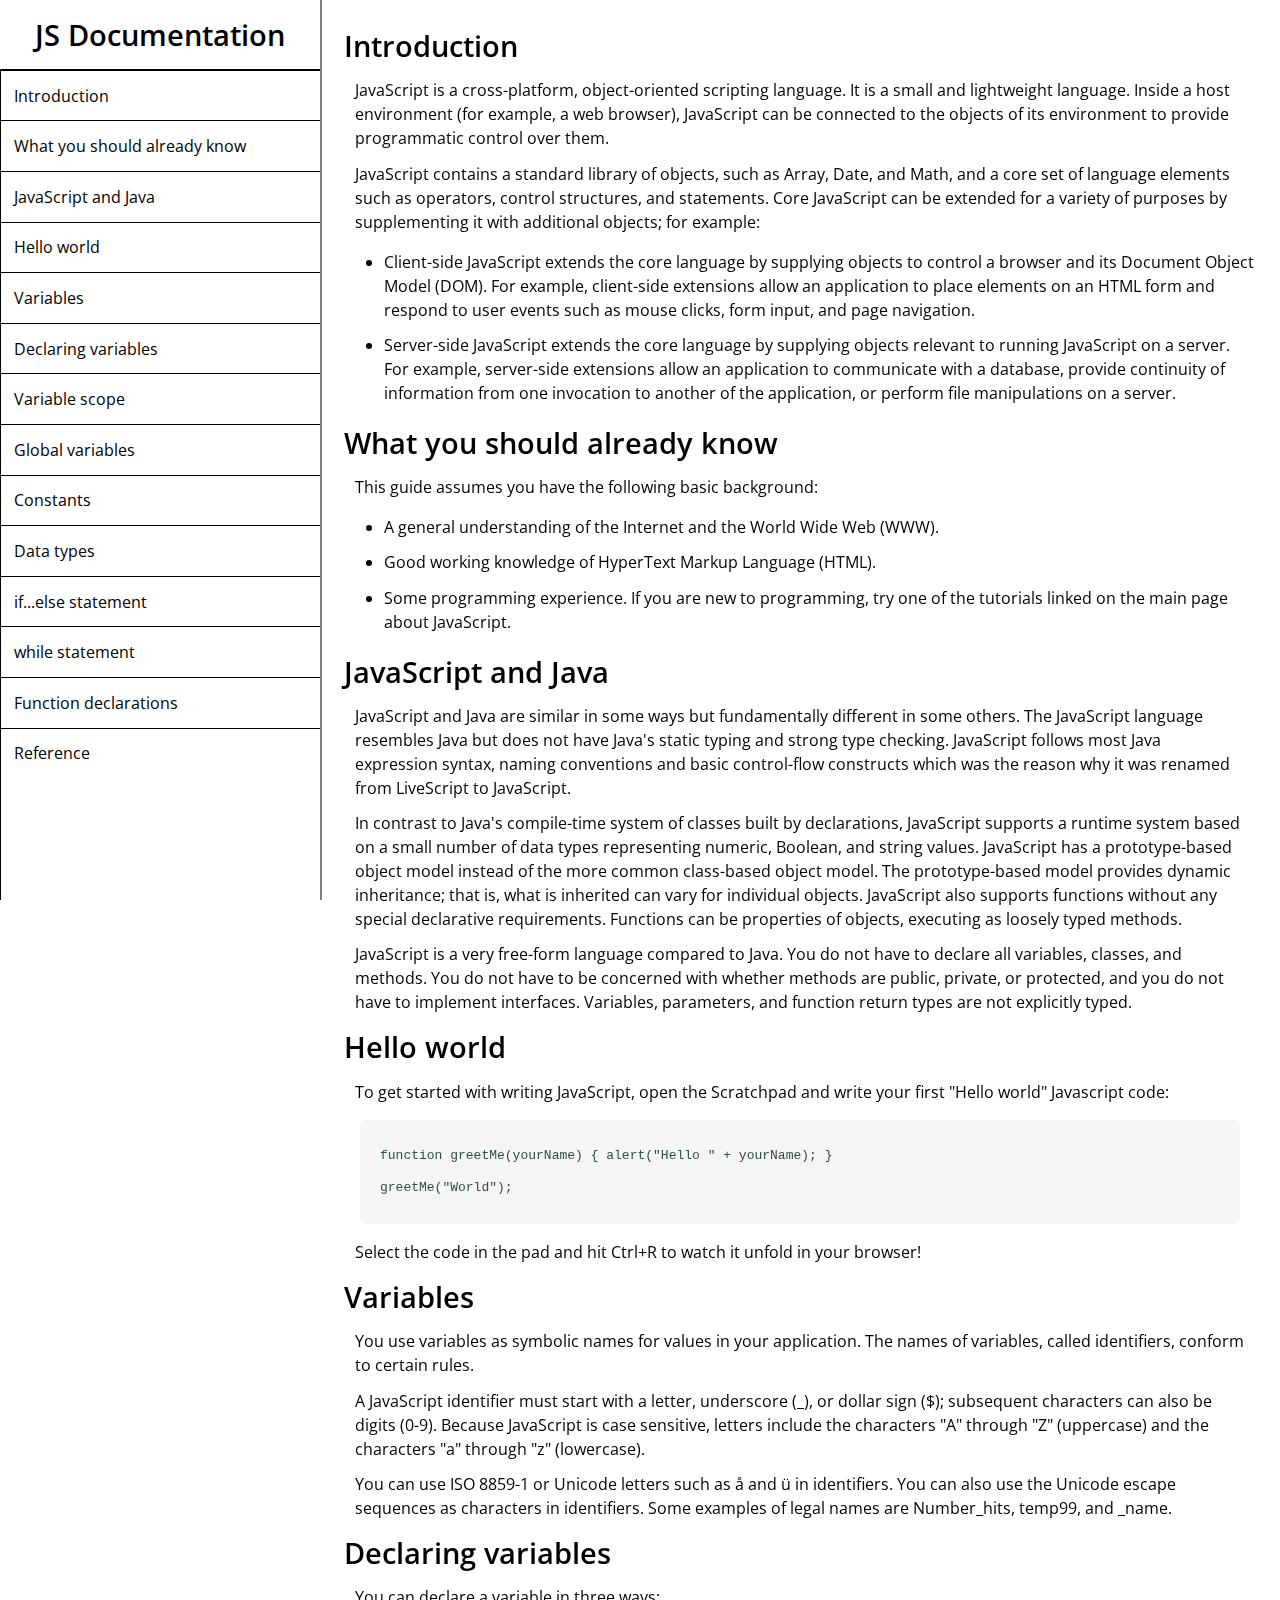
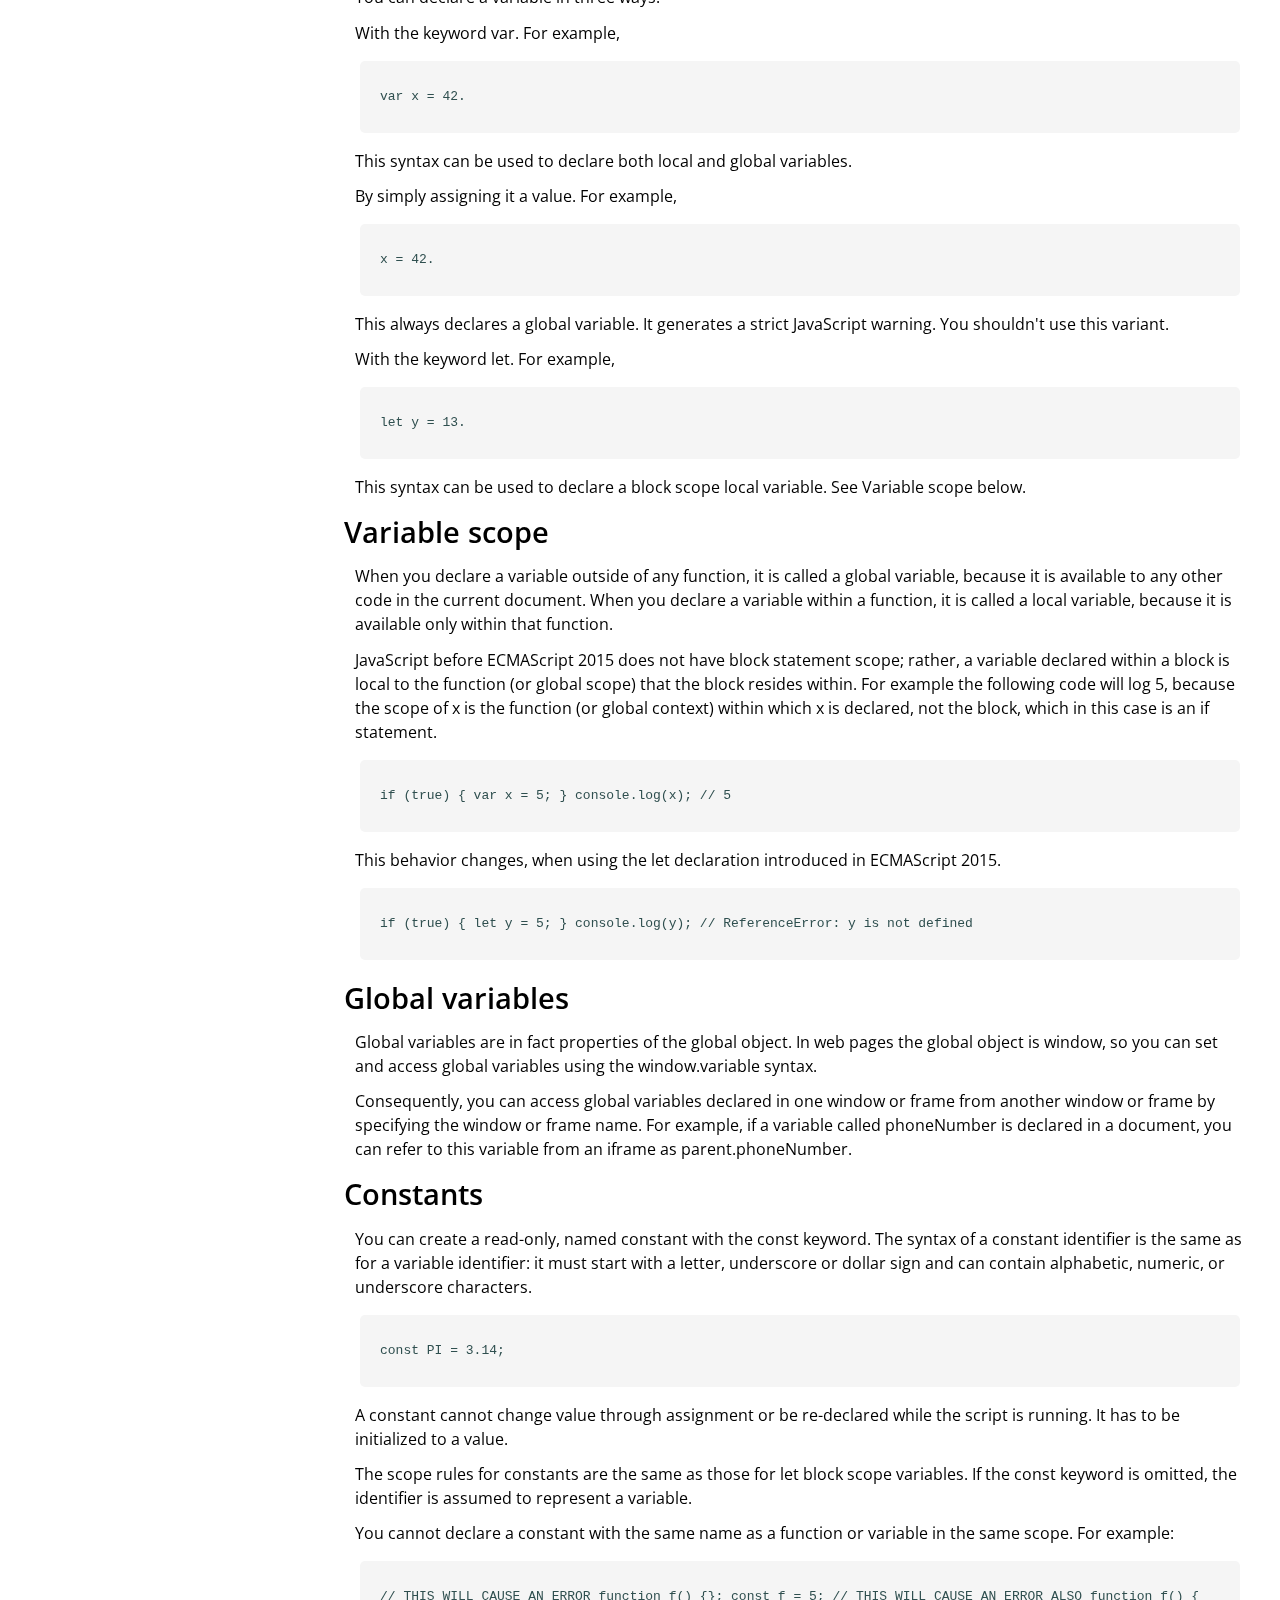
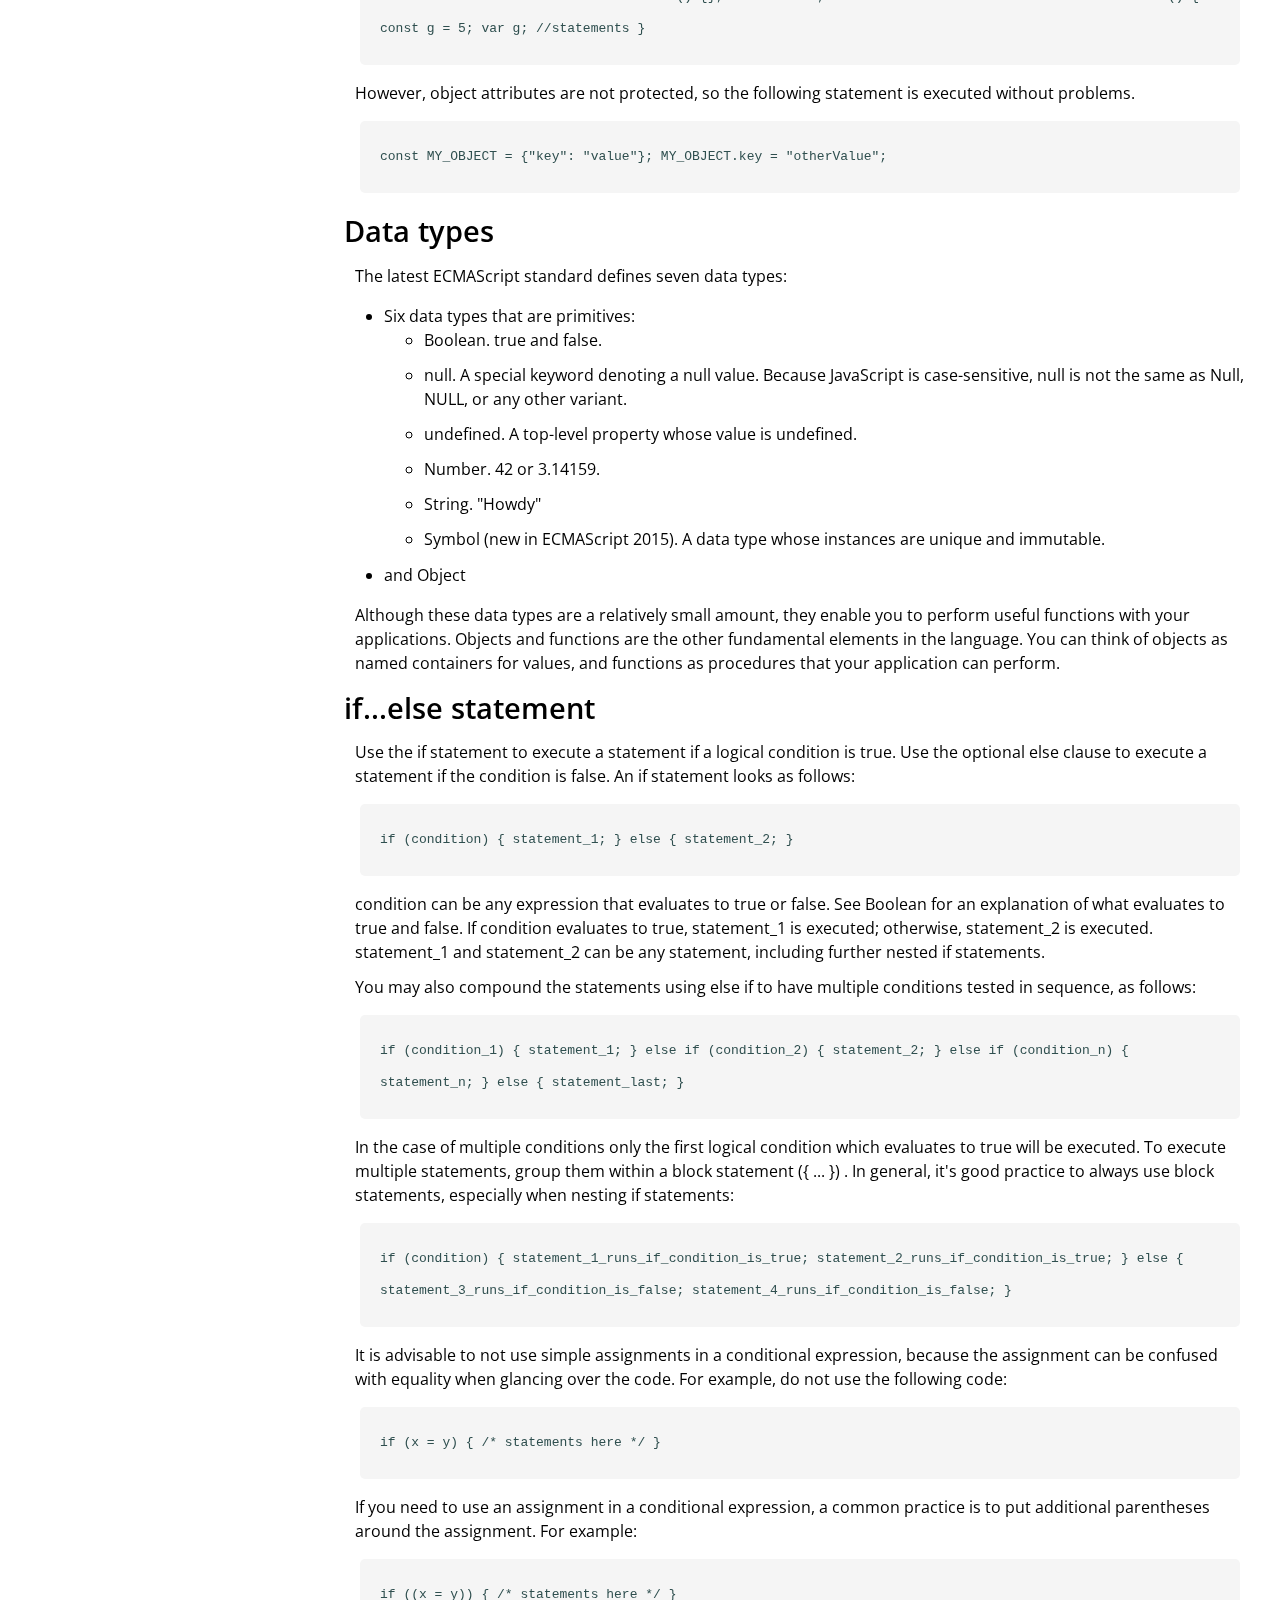
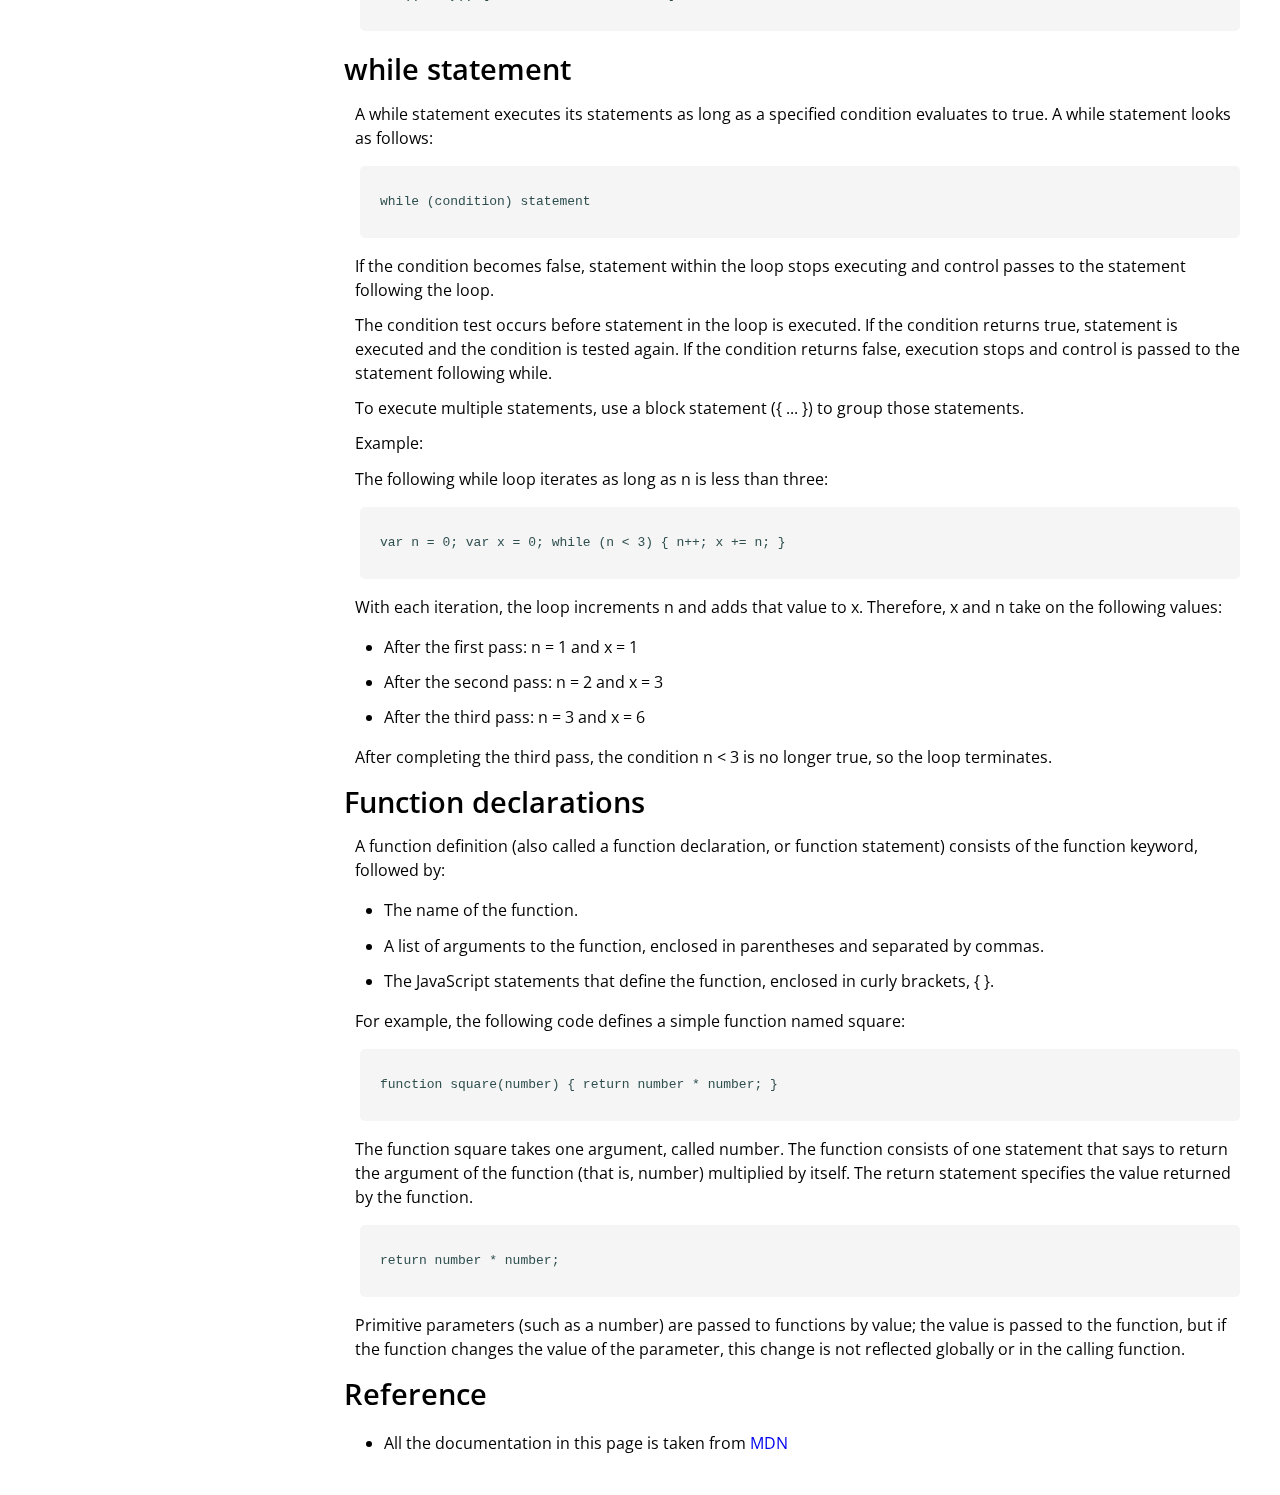
<file: documentation/index.html>
<!DOCTYPE html>
<html lang="en">
<head>
    <meta charset="UTF-8">
    <meta http-equiv="X-UA-Compatible" content="IE=edge">
    <meta name="viewport" content="width=device-width, initial-scale=1.0">
    <title>JS Documentation</title>
    <link rel="stylesheet" href="styles.css" />
</head>
<body>
    <nav id="navbar">
        <header>JS Documentation</header>
        <ul>
        <li><a href="#Introduction" class="nav-link">Introduction</a></li>
        <li><a href="#What_you_should_already_know" class="nav-link">What you should already know</a></li>
        <li><a href="#JavaScript_and_Java" class="nav-link">JavaScript and Java</a></li>
        <li><a href="#Hello_world" class="nav-link">Hello world</a></li>
        <li><a href="#Variables" class="nav-link">Variables</a></li>
        <li><a href="#Declaring_variables" class="nav-link">Declaring variables</a></li>
        <li><a href="#Variable_scope" class="nav-link">Variable scope</a></li>
        <li><a href="#Global_variables" class="nav-link">Global variables</a></li>
        <li><a href="#Constants" class="nav-link">Constants</a></li>
        <li><a href="#Data_types" class="nav-link">Data types</a></li>
        <li><a href="#if...else_statement" class="nav-link">if...else statement</a></li>
        <li><a href="#while_statement" class="nav-link">while statement</a></li>
        <li><a href="#Function_declarations" class="nav-link">Function declarations</a></li>
        <li><a href="#Reference" class="nav-link">Reference</a></li>
    </ul>
    </nav>
    <main id="main-doc">
    <section class="main-section" id="Introduction">
        <header>Introduction</header>
        <p>JavaScript is a cross-platform, object-oriented scripting language. It is a small and lightweight language. Inside a host environment (for example, a web browser), JavaScript can be connected to the objects of its environment to provide programmatic control over them.</p>
        <p>
            JavaScript contains a standard library of objects, such as Array, Date, and Math, and a core set of language elements such as operators, control structures, and statements. Core JavaScript can be extended for a variety of purposes by supplementing it with additional objects; for example:
            <ul>
                <li>Client-side JavaScript extends the core language by supplying objects to control a browser and its Document Object Model (DOM). For example, client-side extensions allow an application to place elements on an HTML form and respond to user events such as mouse clicks, form input, and page navigation.</li>
                <li>Server-side JavaScript extends the core language by supplying objects relevant to running JavaScript on a server. For example, server-side extensions allow an application to communicate with a database, provide continuity of information from one invocation to another of the application, or perform file manipulations on a server.</li>
            </ul>
        </p>
    </section>
    <section class="main-section" id="What_you_should_already_know">
        <header>What you should already know</header>
        <p>This guide assumes you have the following basic background:
            <ul>
                <li>A general understanding of the Internet and the World Wide Web (WWW).</li>
                <li>Good working knowledge of HyperText Markup Language (HTML).</li>
                <li>Some programming experience. If you are new to programming, try one of the tutorials linked on the main page about JavaScript.</li>
            </ul>
        </p>
    </section>
    <section class="main-section" id="JavaScript_and_Java">
        <header>JavaScript and Java</header>
        <p>JavaScript and Java are similar in some ways but fundamentally different in some others. The JavaScript language resembles Java but does not have Java's static typing and strong type checking. JavaScript follows most Java expression syntax, naming conventions and basic control-flow constructs which was the reason why it was renamed from LiveScript to JavaScript.</p>
        <p>In contrast to Java's compile-time system of classes built by declarations, JavaScript supports a runtime system based on a small number of data types representing numeric, Boolean, and string values. JavaScript has a prototype-based object model instead of the more common class-based object model. The prototype-based model provides dynamic inheritance; that is, what is inherited can vary for individual objects. JavaScript also supports functions without any special declarative requirements. Functions can be properties of objects, executing as loosely typed methods.</p>
        <p>JavaScript is a very free-form language compared to Java. You do not have to declare all variables, classes, and methods. You do not have to be concerned with whether methods are public, private, or protected, and you do not have to implement interfaces. Variables, parameters, and function return types are not explicitly typed.</p>
    </section>
    <section class="main-section" id="Hello_world">
        <header>Hello world</header>
        <p>To get started with writing JavaScript, open the Scratchpad and write your first "Hello world" Javascript code:</p>
            <code>function greetMe(yourName) { alert("Hello " + yourName); } 
                greetMe("World");</code>
            <p>Select the code in the pad and hit Ctrl+R to watch it unfold in your browser!
        </p>
    </section>
    <section class="main-section" id="Variables">
        <header>Variables</header>
        <p>You use variables as symbolic names for values in your application. The names of variables, called identifiers, conform to certain rules.</p>
        <p>A JavaScript identifier must start with a letter, underscore (_), or dollar sign ($); subsequent characters can also be digits (0-9). Because JavaScript is case sensitive, letters include the characters "A" through "Z" (uppercase) and the characters "a" through "z" (lowercase).</p>
        <p>You can use ISO 8859-1 or Unicode letters such as å and ü in identifiers. You can also use the Unicode escape sequences as characters in identifiers. Some examples of legal names are Number_hits, temp99, and _name.</p>
    </section>
    <section class="main-section" id="Declaring_variables">
        <header>Declaring variables</header>
        <p>You can declare a variable in three ways:</p>
        <p>With the keyword var. For example,</p>
        <code>var x = 42.</code>
        <p>This syntax can be used to declare both local and global variables.</p>
        <p>By simply assigning it a value. For example,</p>
        <code>x = 42.</code>
        <p>This always declares a global variable. It generates a strict JavaScript warning. You shouldn't use this variant.
        </p>
        <p>With the keyword let. For example,</p>
        <code>let y = 13.</code>
        <p>This syntax can be used to declare a block scope local variable. See Variable scope below.</p>
    </section>
    <section class="main-section" id="Variable_scope">
        <header>Variable scope</header>
        <p>When you declare a variable outside of any function, it is called a global variable, because it is available to any other code in the current document. When you declare a variable within a function, it is called a local variable, because it is available only within that function.</p>
        <p>JavaScript before ECMAScript 2015 does not have block statement scope; rather, a variable declared within a block is local to the function (or global scope) that the block resides within. For example the following code will log 5, because the scope of x is the function (or global context) within which x is declared, not the block, which in this case is an if statement.</p>
        <code>if (true) { var x = 5; } console.log(x); // 5</code>
        <p>This behavior changes, when using the let declaration introduced in ECMAScript 2015.</p>
        <code>if (true) { let y = 5; } console.log(y); // ReferenceError: y is not defined</code>
    </section>
    <section class="main-section" id="Global_variables">
        <header>Global variables</header>
        <p>Global variables are in fact properties of the global object. In web pages the global object is window, so you can set and access global variables using the window.variable syntax.</p>
        <p>Consequently, you can access global variables declared in one window or frame from another window or frame by specifying the window or frame name. For example, if a variable called phoneNumber is declared in a document, you can refer to this variable from an iframe as parent.phoneNumber.</p>
    </section>
    <section class="main-section" id="Constants">
        <header>Constants</header>
        <p>You can create a read-only, named constant with the const keyword. The syntax of a constant identifier is the same as for a variable identifier: it must start with a letter, underscore or dollar sign and can contain alphabetic, numeric, or underscore characters.</p>
        <code>const PI = 3.14;</code>
        <p>A constant cannot change value through assignment or be re-declared while the script is running. It has to be initialized to a value.</p>
        <p>The scope rules for constants are the same as those for let block scope variables. If the const keyword is omitted, the identifier is assumed to represent a variable.</p>
        <p>You cannot declare a constant with the same name as a function or variable in the same scope. For example:</p>
        <code>// THIS WILL CAUSE AN ERROR function f() {}; const f = 5; // THIS WILL CAUSE AN ERROR ALSO function f() { const g = 5; var g; //statements }</code>
        <p>However, object attributes are not protected, so the following statement is executed without problems.</p>
            <code>const MY_OBJECT = {"key": "value"}; MY_OBJECT.key = "otherValue";</code>
    </section>
    <section class="main-section" id="Data_types">
        <header>Data types</header>
        <p>The latest ECMAScript standard defines seven data types:
            <ul>
                <li>Six data types that are primitives:
                    <ul>
                        <li>Boolean. true and false.</li>
                        <li>null. A special keyword denoting a null value. Because JavaScript is case-sensitive, null is not the same as Null, NULL, or any other variant.</li>
                        <li>undefined. A top-level property whose value is undefined.</li>
                        <li>Number. 42 or 3.14159.</li>
                        <li>String. "Howdy"</li>
                        <li>Symbol (new in ECMAScript 2015). A data type whose instances are unique and immutable.</li>
                    </ul>
                </li>
                <li>and Object</li>
            </ul>
        </p>
        <p>Although these data types are a relatively small amount, they enable you to perform useful functions with your applications. Objects and functions are the other fundamental elements in the language. You can think of objects as named containers for values, and functions as procedures that your application can perform.</p>
    </section>
    <section class="main-section" id="if...else_statement">
        <header>if...else statement</header>
        <p>Use the if statement to execute a statement if a logical condition is true. Use the optional else clause to execute a statement if the condition is false. An if statement looks as follows:</p>
        <code>if (condition) { statement_1; } else { statement_2; }</code>
        <p>condition can be any expression that evaluates to true or false. See Boolean for an explanation of what evaluates to true and false. If condition evaluates to true, statement_1 is executed; otherwise, statement_2 is executed. statement_1 and statement_2 can be any statement, including further nested if statements.</p>
        <p>You may also compound the statements using else if to have multiple conditions tested in sequence, as follows:</p>
        <code>if (condition_1) { statement_1; } else if (condition_2) { statement_2; } else if (condition_n) { statement_n; } else { statement_last; }</code>
        <p>In the case of multiple conditions only the first logical condition which evaluates to true will be executed. To execute multiple statements, group them within a block statement ({ ... }) . In general, it's good practice to always use block statements, especially when nesting if statements:</p>
        <code>if (condition) { statement_1_runs_if_condition_is_true; statement_2_runs_if_condition_is_true; } else { statement_3_runs_if_condition_is_false; statement_4_runs_if_condition_is_false; }</code>
        <p>It is advisable to not use simple assignments in a conditional expression, because the assignment can be confused with equality when glancing over the code. For example, do not use the following code:</p>
        <code>if (x = y) { /* statements here */ }</code>
        <p>If you need to use an assignment in a conditional expression, a common practice is to put additional parentheses around the assignment. For example:</p>
        <code>if ((x = y)) { /* statements here */ }</code>
    </section>
    <section class="main-section" id="while_statement">
        <header>while statement</header>
        <p>A while statement executes its statements as long as a specified condition evaluates to true. A while statement looks as follows:</p>
        <code>while (condition) statement</code>
        <p>If the condition becomes false, statement within the loop stops executing and control passes to the statement following the loop.</p>
        <p>The condition test occurs before statement in the loop is executed. If the condition returns true, statement is executed and the condition is tested again. If the condition returns false, execution stops and control is passed to the statement following while.</p>
        <p>To execute multiple statements, use a block statement ({ ... }) to group those statements.</p>
        <p>Example:</p>
        <p>The following while loop iterates as long as n is less than three:</p>
        <code>var n = 0; var x = 0; while (n < 3) { n++; x += n; }</code>
        <p>With each iteration, the loop increments n and adds that value to x. Therefore, x and n take on the following values:
            <ul>
                <li>After the first pass: n = 1 and x = 1</li>
                <li>After the second pass: n = 2 and x = 3</li>
                <li>After the third pass: n = 3 and x = 6</li>
            </ul>
        </p>
        <p>After completing the third pass, the condition n < 3 is no longer true, so the loop terminates.</p>
    </section>
    <section class="main-section" id="Function_declarations">
        <header>Function declarations</header>
        <p>A function definition (also called a function declaration, or function statement) consists of the function keyword, followed by:
            <ul>
                <li>The name of the function.</li>
                <li>A list of arguments to the function, enclosed in parentheses and separated by commas.</li>
                <li>The JavaScript statements that define the function, enclosed in curly brackets, { }.</li>
            </ul>
        </p>
        <p>For example, the following code defines a simple function named square:</p>
        <code>function square(number) { return number * number; }</code>
        <p>The function square takes one argument, called number. The function consists of one statement that says to return the argument of the function (that is, number) multiplied by itself. The return statement specifies the value returned by the function.</p>
        <code>return number * number;</code>
        <p>Primitive parameters (such as a number) are passed to functions by value; the value is passed to the function, but if the function changes the value of the parameter, this change is not reflected globally or in the calling function.</p>
    </section>
    <section class="main-section" id="Reference">
        <header>Reference</header>
        <p>
            <ul>
                <li>All the documentation in this page is taken from <a href="https://developer.mozilla.org/en-US/docs/Web/JavaScript/Guide" target="_blank">MDN</a></li>
            </ul>
        </p>
    </section>
    </main>
</body>
</html>
</file>
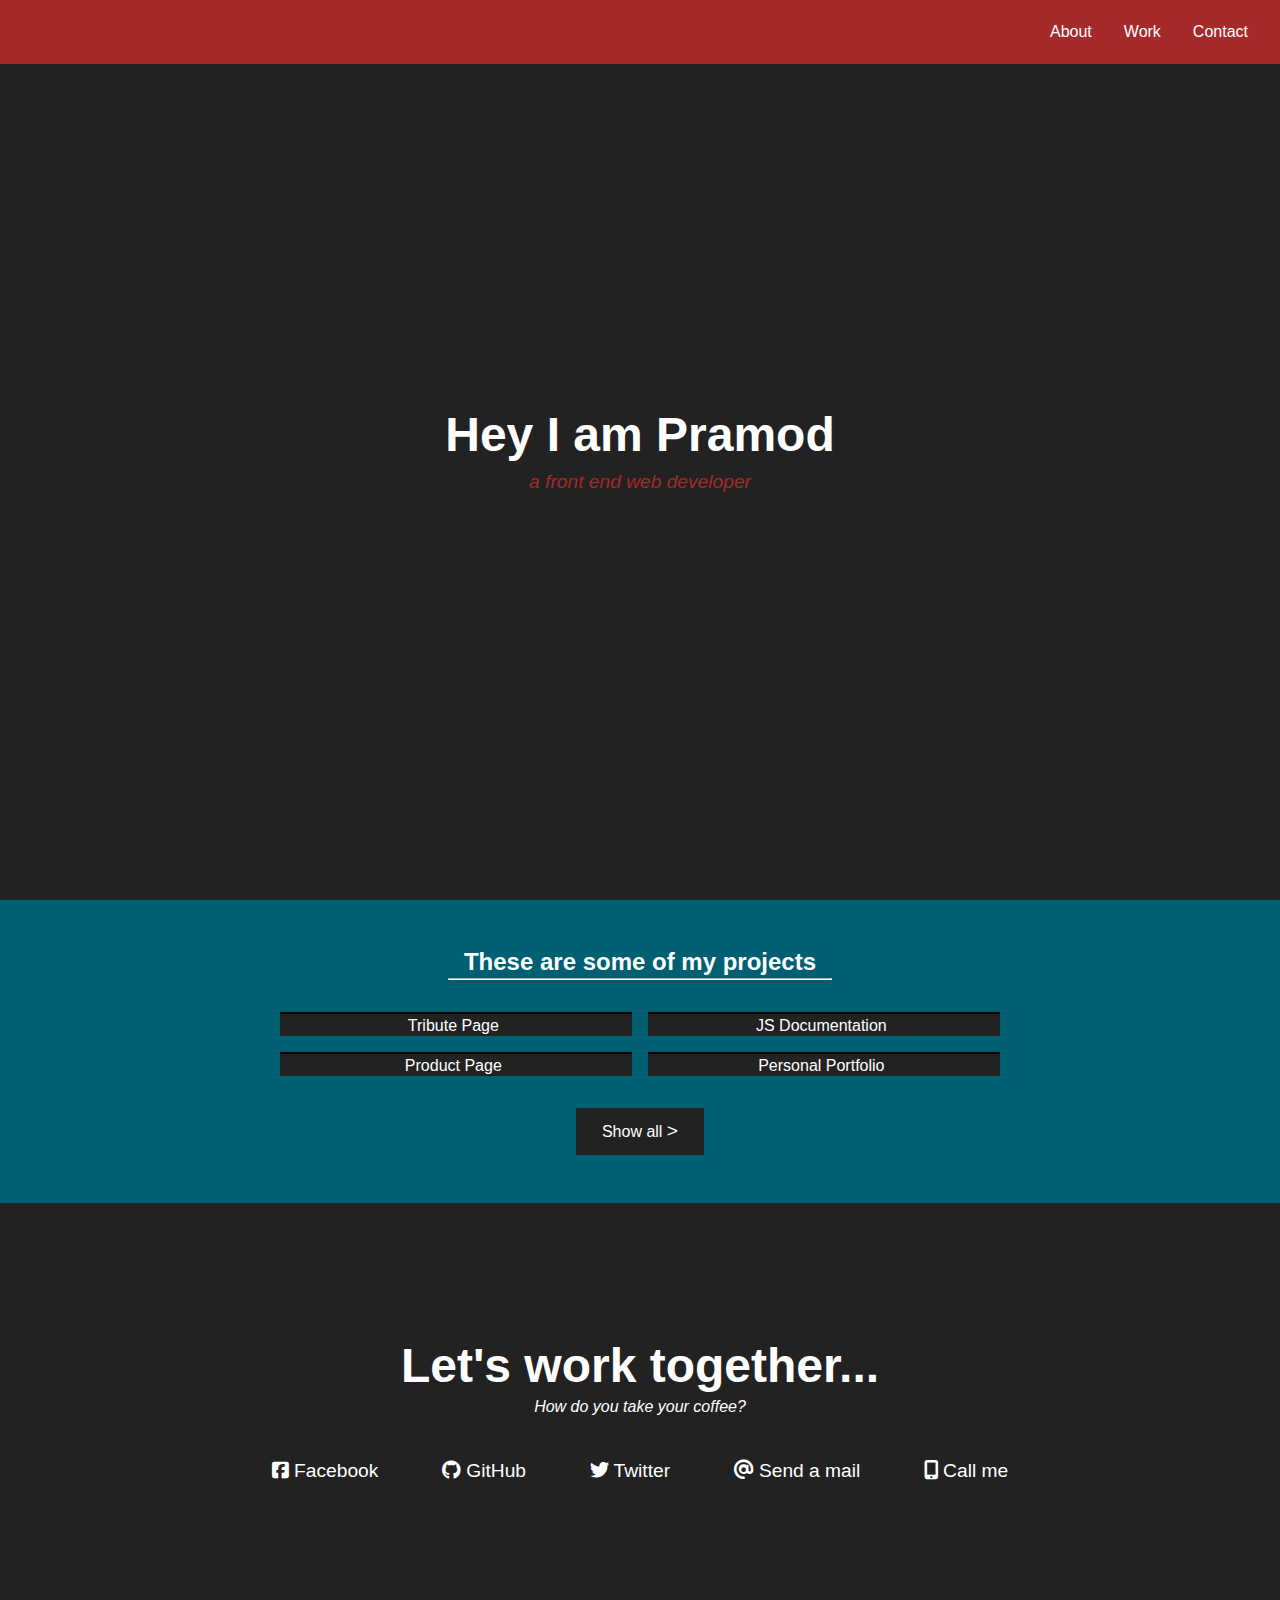
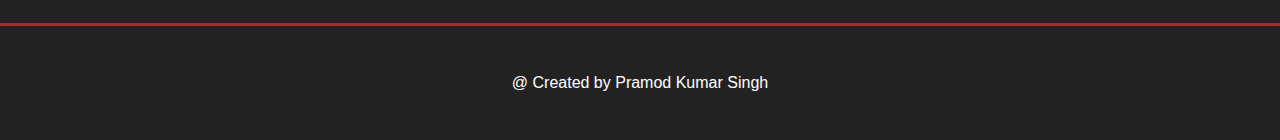
<file: personal-portfolio/index.html>
<!DOCTYPE html>
<html lang="en">
  <head>
    <meta charset="UTF-8" />
    <meta http-equiv="X-UA-Compatible" content="IE=edge" />
    <meta name="viewport" content="width=device-width, initial-scale=1.0" />
    <title>Pramod Singh</title>
    <link rel="stylesheet" href="styles.css" />
    <link
      rel="stylesheet"
      href="https://cdnjs.cloudflare.com/ajax/libs/font-awesome/6.2.1/css/all.min.css"
    />
  </head>
  <body>
    <nav id="navbar">
      <a href="#welcome-section">About</a>
      <a href="#projects">Work</a>
      <a href="#contact">Contact</a>
    </nav>
    <main>
      <section id="welcome-section">
        <h1 id="main-heading">Hey I am Pramod</h1>
        <p id="sub-heading">a front end web developer</p>
      </section>
      <section id="projects">
        <h2>These are some of my projects</h2>
        <hr />
        <div class="container">
          <div class="project-tile">
            <div class="project-image"></div>
            <div class="project-title">
              <span>< </span>Tribute Page<span> /></span>
            </div>
          </div>
          <div class="project-tile">
            <div class="project-image"></div>
            <div class="project-title">
              <span>< </span>JS Documentation<span> /></span>
            </div>
          </div>
          <div class="project-tile">
            <div class="project-image"></div>
            <div class="project-title">
              <span>< </span>Product Page<span> /></span>
            </div>
          </div>
          <div class="project-tile">
            <div class="project-image"></div>
            <div class="project-title">
              <span>< </span>Personal Portfolio<span> /></span>
            </div>
          </div>
        </div>
        <div id="profile-link">Show all <span>></span></div>
      </section>
      <section id="contact">
        <h2>Let's work together...</h2>
        <p>How do you take your coffee?</p>
        <div class="social-media-links">
          <a href="https://facebook.com" target="_blank"
            ><i class="fa-brands fa-square-facebook"></i> Facebook</a
          >
          <a href="https://github.com" target="_blank"><i class="fa-brands fa-github"></i> GitHub</a>
          <a href="https://twitter.com" target="_blank"><i class="fa-brands fa-twitter"></i> Twitter</a>
          <a href="#" target="_blank"><i class="fa-solid fa-at"></i> Send a mail</a>
          <a href="#" target="_blank"><i class="fa-solid fa-mobile-screen-button"></i> Call me</a>
        </div>
      </section>
    </main>
    <footer>
      <p>
        @ Created by
        <a href="pramodsingh.com" target="_blank">Pramod Kumar Singh</a>
      </p>
    </footer>
  </body>
</html>
</file>
<file: documentation/styles.css>
@import url('https://fonts.googleapis.com/css2?family=Open+Sans:wght@300&display=swap');

body {
    font-family: 'Open Sans', Arial, sans-serif;
    margin: 0;
    padding: 0;
    line-height: 1.5;
    width: 100vw;
}

header {
    font-size: 1.8rem;
    font-weight: 600;
}

#navbar {
    background-color: white;
    overflow: scroll;
    width: 100vw;
}

#navbar header {
    background-color: white;
    padding: 0.8rem 0;
    text-align: center;
    
}

#navbar ul{
    padding: 0;
    margin: 0;
    position: absolute;
    overflow: scroll;
    height: 30%;
    width: 100vw;
    border: 1px solid black;
    background-color: white;
    z-index: 1;
}

#navbar li{
    list-style: none;
    cursor: pointer;
    margin: 0;
    padding: 0;
}

#navbar a {
    display: inline-block;
    width: 100vw;
    text-decoration: none;
    color: black;
    border-top: 1px solid black;
    padding: 0.8rem;
}

#main-doc {
    position: absolute;
    top: 38%;
    padding: 1.5rem;
}

#main-doc p {
    margin: 0.7rem;
}

#main-doc li {
    margin-bottom: 0.7rem;
}

code {
    margin: 1rem;
    background-color: whitesmoke;
    padding: 20px;
    border-radius: 5px;
    display: block;
    white-space: pre-line;
    line-height: 2rem;
    color: darkslategray;
}

#main-doc a {
    text-decoration: none;
}

@media only screen and (min-width: 1000px) {

    body {
        position: relative;
    }

    #navbar{
        width: 25%;
        position: fixed;
        height: 100vh;
        border: 0px;
        border-right: 2px solid gray;
        margin: 0;
        padding: 0;
    }

    #navbar ul {
        height: 100%;
        margin: 0;
        padding: 0;
        /* background-color: green; */
        border-top: 1px solid black;
    }
    #navbar li {
        background-color: white;
        margin: 0;
        padding: 0;
    }

    #main-doc {
        position: absolute;
        margin-left: 25%;
    }

}
</file>
<file: personal-portfolio/styles.css>
* {
  box-sizing: border-box;
  /* border: 1px solid black; */
}

body,
h1,
h2,
p {
  margin: 0;
  padding: 0;
  font-family: 'Poppins', sans-serif;
  color: white;
}

body {
  background-color: #222;
}

a {
  text-decoration: none;
}

#navbar {
    height: 4rem;
    width: 100%;
    background-color: brown;
    position: fixed;
    top: 0;
    display: flex;
    align-items: center;
    justify-content: flex-end;
}

#navbar a {
    margin-right: 2em;
    color: white;
}

#welcome-section {
  height: 100vh;
  display: flex;
  align-items: center;
  justify-content: center;
  flex-direction: column;
  background-color: #222;
}

#main-heading {
  color: white;
  font-size: 3em;
  margin-bottom: 0.2em;
}

#sub-heading {
  color: brown;
  font-style: italic;
  font-size: 1.2em;
}

#projects {
  background-color: #005f73;
  padding: 3em;
}

#projects h2 {
  color: white;
  text-align: center;
}

#projects hr {
  border-color: white;
  width: 24em;
  margin-top: 0.1em;
}

#projects .container {
  display: grid;
  grid-template-columns: repeat(2, 1fr);
  gap: 1em;
  margin: 2em auto;
}

.project-link {
    display: inline-block;
    width: 100%;
    min-height: 20em;
    color: white;
}



#projects .project-tile {
  height: 100%;
  display: flex;
  flex-direction: column;
  justify-content: space-between;
  background-color: #222;
  cursor: pointer;
}


#projects .project-image {
  height: 80%;
  width: 100%;
  /* background: linear-gradient(45deg, cyan, white); */
  border: 0.5px solid black;
}

.first-project {
    background: url(./images/tribute.png);    
    background-size: cover;
    background-position: center top;
}

.second-project {
    background: url(./images/js-docs.png);    
    background-color: white;
    background-size:100%;
    overflow: hidden;
}

.third-project {
    background: url(./images/product.png);  
    background-size: cover;
    background-position: center top;  
}

.fourth-project {
    background: url(./images/portfolio.png);    
    background-size: 100%;
    background-repeat: no-repeat;
    background-position: center top;

}

#projects .project-title {
  width: 100%;
  margin: auto 0;
  text-align: center;
}

#projects span {
    color: brown;
    font-weight: bolder;
    font-size: larger;
    opacity: 0;
  }
  
  #projects .project-tile:hover span {
    opacity: 1;
    transition: opacity 300ms ease-in-out;
  }

#profile-link {
  display: block;
  text-align: center;
  width: 8em;
  padding: 0.8em;
  background-color: #222;
  margin: 0 auto;
  color: white;
}

#profile-link span {
  color: white;
  font-weight: bold;
  display: inline-block;
  opacity: 1;
  font-size: normal;
  font-weight: normal;
}

#profile-link:hover {
  background-color: brown;
}

#profile-link:hover span {
  transform: translate(5px, 0);
  transition: transform 300ms ease-in-out;
}

#contact {
  margin: 15vh 5%;
  text-align: center;
}

#contact h2 {
  font-size: 3em;
  margin-bottom: 0.1em;
}

#contact p {
  font-style: italic;
}

.social-media-links {
  margin-top: 2em;
  font-size: 1.2em;
  max-width: 800px;
  display: flex;
  flex-wrap: wrap;
  justify-content: space-around;
}

.social-media-links a {
    margin: 0;
    padding: .3em;
    color: white;
}

.social-media-links a:hover {
  transform: translate(0, 10px);
  transition: transform 300ms ease-in-out;
}

footer {
  padding-block: 3em;
  border-top: 3px solid brown;
  text-align: center;
}

footer a {
  color: white;
}

footer a:hover {
    color: brown;
}

@media screen and (min-width: 600px){
    .container {
        max-width: 80vh;
    }

    .social-media-links {
        margin-inline: auto;
    }
}
</file>
